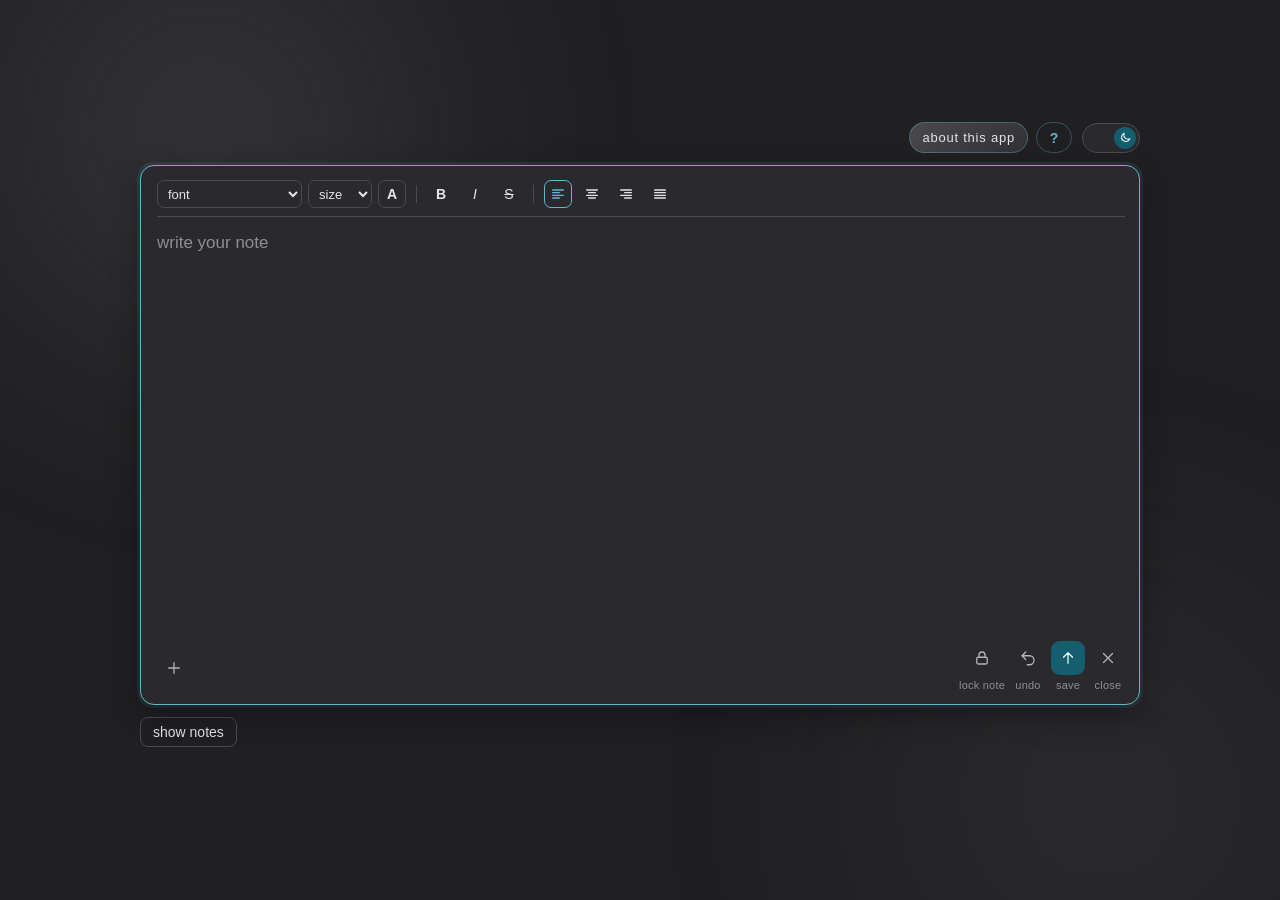
<file: index.html>
<!doctype html>
<html lang="en-US">
<head>
  <meta charset="utf-8">
  <meta name="viewport" content="width=device-width, initial-scale=1">
  <title>Notes</title>
  <link rel="stylesheet" href="style.css">
  <script>document.documentElement.dataset.theme = localStorage.getItem('yournotes-theme') === 'day' ? 'day' : 'night';</script>
</head>
<body>
  <canvas id="web" aria-label="Web of notes in the folder"></canvas>
  <div class="web-top">
    <button type="button" class="ghost-btn" id="web-back" title="Back to editor view">Back to editor view</button>
    <div class="web-zoom-row">
      <input type="range" id="web-zoom" class="web-zoom" min="0.3" max="4" step="0.01" value="1.5" aria-label="Zoom" title="Zoom">
      <output id="web-zoom-value" class="web-zoom-value">150%</output>
      <button type="button" class="ghost-btn" id="web-fit" title="Fit all notes in the window">fit to window</button>
    </div>
  </div>
  <div class="web-search-pop" id="web-search-pop" role="dialog" aria-label="Search notes" hidden>
    <input type="search" id="web-search" class="search web-search" placeholder="Search notes…" aria-label="Search notes in the web" spellcheck="false" autocomplete="off">
    <button type="button" class="ghost-btn" id="web-search-close" title="Close search (Esc)" aria-label="Close search">×</button>
  </div>
  <div class="status web-status" id="web-status" aria-live="polite"></div>
  <main class="stage">
    <div class="workspace">
      <div class="main-col">
        <div class="top-right">
          <div class="side-top">
            <button type="button" class="about-btn" id="about-btn">about this app</button>
            <button type="button" class="help-btn" id="help-btn" title="How to use yourNotes" aria-label="How to use yourNotes">?</button>
          </div>
          <button type="button" class="theme-switch" id="theme-switch" role="switch" aria-checked="true" aria-label="Day / night mode" title="Switch to day">
            <span class="knob">
              <svg class="i-sun" viewBox="0 0 24 24" aria-hidden="true"><circle cx="12" cy="12" r="4"/><path d="M12 2v2M12 20v2M4.9 4.9l1.4 1.4M17.7 17.7l1.4 1.4M2 12h2M20 12h2M4.9 19.1l1.4-1.4M17.7 6.3l1.4-1.4"/></svg>
              <svg class="i-moon" viewBox="0 0 24 24" aria-hidden="true"><path d="M20 14.5A8 8 0 0 1 9.5 4a8 8 0 1 0 10.5 10.5z"/></svg>
            </span>
          </button>
        </div>
        <form class="composer" id="composer" autocomplete="off">
          <div class="fmt-bar" id="fmt-bar" role="toolbar" aria-label="Text formatting">
            <select id="fmt-font" class="fmt-select" title="Font" aria-label="Font">
              <option value="">font</option>
              <option value="Arial">Arial</option>
              <option value="Helvetica">Helvetica</option>
              <option value="Georgia">Georgia</option>
              <option value="Times New Roman">Times New Roman</option>
              <option value="Courier New">Courier New</option>
              <option value="Verdana">Verdana</option>
              <option value="Trebuchet MS">Trebuchet MS</option>
            </select>
            <select id="fmt-size" class="fmt-select fmt-size" title="Font size" aria-label="Font size">
              <option value="">size</option>
              <option value="1">8</option>
              <option value="2">10</option>
              <option value="3">12</option>
              <option value="4">14</option>
              <option value="5">18</option>
              <option value="6">24</option>
              <option value="7">36</option>
            </select>
            <label class="fmt-color" title="Font colour">
              <span aria-hidden="true">A</span>
              <input type="color" id="fmt-color" value="#000000" aria-label="Font colour">
            </label>
            <span class="fmt-sep" aria-hidden="true"></span>
            <button type="button" class="fmt-btn" id="fmt-bold" title="Bold (⌘B)" aria-label="Bold"><b>B</b></button>
            <button type="button" class="fmt-btn" id="fmt-italic" title="Italic (⌘I)" aria-label="Italic"><i>I</i></button>
            <button type="button" class="fmt-btn" id="fmt-strike" title="Strikethrough" aria-label="Strikethrough"><s>S</s></button>
            <span class="fmt-sep" aria-hidden="true"></span>
            <button type="button" class="fmt-btn" id="fmt-left" title="Align left" aria-label="Align left">
              <svg viewBox="0 0 24 24" aria-hidden="true"><path d="M4 6h16M4 10h10M4 14h16M4 18h10"/></svg>
            </button>
            <button type="button" class="fmt-btn" id="fmt-center" title="Align centre" aria-label="Align centre">
              <svg viewBox="0 0 24 24" aria-hidden="true"><path d="M4 6h16M7 10h10M4 14h16M7 18h10"/></svg>
            </button>
            <button type="button" class="fmt-btn" id="fmt-right" title="Align right" aria-label="Align right">
              <svg viewBox="0 0 24 24" aria-hidden="true"><path d="M4 6h16M10 10h10M4 14h16M10 18h10"/></svg>
            </button>
            <button type="button" class="fmt-btn" id="fmt-justify" title="Justify" aria-label="Justify">
              <svg viewBox="0 0 24 24" aria-hidden="true"><path d="M4 6h16M4 10h16M4 14h16M4 18h16"/></svg>
            </button>
          </div>
          <div id="text" class="editor" contenteditable="true" role="textbox" aria-multiline="true" aria-label="Note" spellcheck="false" data-placeholder="write your note"></div>
          <div class="composer-bar">
            <div class="left-tools">
              <button type="button" class="icon-btn" id="new" title="New note (⌘N)" aria-label="New note">
                <svg viewBox="0 0 24 24" aria-hidden="true"><path d="M12 5v14M5 12h14"/></svg>
              </button>
            </div>
            <div class="right-tools">
              <div class="tool-col">
                <button type="button" class="icon-btn" id="lock" title="Set note password" aria-label="Set note password">
                  <svg viewBox="0 0 24 24" aria-hidden="true"><rect x="5" y="11" width="14" height="9" rx="2"/><path d="M8 11V8a4 4 0 0 1 8 0v3"/></svg>
                </button>
                <span class="tool-label">lock note</span>
              </div>
              <div class="tool-col">
                <button type="button" class="icon-btn" id="undo" title="Undo (⌘Z)" aria-label="Undo">
                  <svg viewBox="0 0 24 24" aria-hidden="true"><path d="M9 14L4 9l5-5"/><path d="M4 9h10a6 6 0 0 1 0 12h-3"/></svg>
                </button>
                <span class="tool-label">undo</span>
              </div>
              <div class="tool-col">
                <button type="button" class="send-btn" id="location" title="Choose folder and save (⇧⌘S)" aria-label="Choose folder and save">
                  <svg viewBox="0 0 24 24" aria-hidden="true"><path d="M12 19V5M6 11l6-6 6 6"/></svg>
                </button>
                <span class="tool-label">save</span>
              </div>
              <div class="tool-col">
                <button type="button" class="icon-btn" id="close-note" title="Close note and start an empty one" aria-label="Close note">
                  <svg viewBox="0 0 24 24" aria-hidden="true"><path d="M6 6l12 12M18 6L6 18"/></svg>
                </button>
                <span class="tool-label">close</span>
              </div>
            </div>
          </div>
        </form>
        <div class="file-list-row">
          <button type="button" class="ghost-btn" id="show-files" title="Show the notes in the folder (⌘O)">show notes</button>
        </div>
        <div class="status" id="status" aria-live="polite"></div>
      </div>

    </div>
  </main>

  <div class="modal" id="notes-dialog" hidden>
    <div class="panel notes-panel" role="dialog" aria-labelledby="notes-title">
      <div class="sidebar-head">
        <span id="notes-title">Notes</span>
        <button type="button" class="ghost-btn" id="side-folder" title="Choose the folder to browse">Folder…</button>
        <button type="button" class="ghost-btn web-toggle" id="web-toggle" title="View the notes as a graph">Graph view mode</button>
      </div>
      <div class="muted ellipsis side-folder-name" id="side-folder-name"></div>
      <input type="search" id="side-search" class="search" placeholder="Search notes…" aria-label="Search notes" spellcheck="false" autocomplete="off">
      <ul class="file-list side-list" id="side-list" aria-label="Notes in folder"></ul>
      <div class="status" id="side-status"></div>
      <div class="actions">
        <span class="spacer"></span>
        <button type="button" class="ghost-btn primary" id="notes-close">Close</button>
      </div>
    </div>
  </div>

  <div class="modal" id="location-dialog" hidden>
    <div class="panel" role="dialog" aria-labelledby="location-title">
      <div class="panel-title" id="location-title">Save note</div>

      <div class="field">
        <span>Folder</span>
        <div class="row">
          <button type="button" class="ghost-btn" id="folder-btn">Choose…</button>
          <span class="muted ellipsis" id="folder-name"></span>
        </div>
      </div>

      <div class="field">
        <span>New folder</span>
        <div class="row">
          <input id="new-folder-name" type="text" placeholder="inside the current folder" spellcheck="false" autocomplete="off">
          <button type="button" class="ghost-btn" id="new-folder-btn">Create</button>
        </div>
      </div>

      <label class="field">
        <span>Name</span>
        <input id="file-name" type="text" spellcheck="false">
      </label>

      <label class="field">
        <span>Format</span>
        <select id="file-format" aria-label="File format">
          <option value=".txt">.txt, plain text</option>
          <option value=".md">.md, Markdown text</option>
          <option value=".rtf">.rtf, keeps the formatting</option>
        </select>
      </label>

      <ul class="file-list" id="file-list" aria-label="Notes in folder"></ul>
      <div class="status" id="location-status"></div>

      <div class="actions">
        <button type="button" class="ghost-btn" id="open-file">Open file…</button>
        <span class="spacer"></span>
        <button type="button" class="ghost-btn" id="location-cancel">Cancel</button>
        <button type="button" class="ghost-btn primary" id="location-save">Save</button>
      </div>
    </div>
  </div>

  <div class="modal" id="password-dialog" hidden>
    <form class="panel" id="password-form" autocomplete="off">
      <div class="panel-title" id="password-title">Note password</div>

      <label class="field">
        <span>Password</span>
        <input id="pw" type="password" autocomplete="new-password">
      </label>
      <label class="field" id="pw-confirm-field">
        <span>Confirm</span>
        <input id="pw-confirm" type="password" autocomplete="new-password">
      </label>

      <div class="status" id="password-error"></div>

      <div class="actions">
        <button type="button" class="ghost-btn" id="password-remove">Remove</button>
        <span class="spacer"></span>
        <button type="button" class="ghost-btn" id="password-cancel">Cancel</button>
        <button type="submit" class="ghost-btn primary" id="password-ok">Set</button>
      </div>
    </form>
  </div>

  <div class="modal" id="reader-dialog" hidden>
    <div class="panel reader-panel" role="dialog" aria-labelledby="reader-title">
      <div class="panel-title" id="reader-title"></div>
      <div class="reader-text" id="reader-text"></div>
      <div class="actions">
        <span class="spacer"></span>
        <div class="tool-col">
          <button type="button" class="icon-btn" id="reader-close" title="Close" aria-label="Close">
            <svg viewBox="0 0 24 24" aria-hidden="true"><path d="M6 6l12 12M18 6L6 18"/></svg>
          </button>
          <span class="tool-label">close</span>
        </div>
      </div>
    </div>
  </div>

  <div class="modal" id="about-dialog" hidden>
    <div class="panel about-panel" role="dialog" aria-labelledby="about-title">
      <div class="about-title" id="about-title">yourNotes v.0.3</div>
      <p class="about-line">created by christianfrank®</p>
      <p class="about-line">suggestions: ccnfrank.developer@gmail.com</p>
      <p class="about-thanks">THANKS!</p>
      <div class="actions">
        <span class="spacer"></span>
        <button type="button" class="ghost-btn primary" id="about-close">Close</button>
      </div>
    </div>
  </div>

  <div class="modal" id="help-dialog" hidden>
    <div class="panel help-panel" role="dialog" aria-labelledby="help-title">
      <div class="panel-title" id="help-title">How to use yourNotes</div>

      <div class="help-body">
        <section class="help-section">
          <h3>Creating notes</h3>
          <ul>
            <li>The text box in the editor is where you write. It is 400 px tall.</li>
            <li>Press <b>+</b> (or <kbd>⌘N</kbd>) to start a new empty note. If the current note has unsaved changes, you are asked first.</li>
            <li>A new note has no file yet. Save it to give it a name and a place in a folder.</li>
            <li>Notes can be <b>.txt</b>, <b>.md</b>, <b>.text</b>, <b>.log</b> or <b>.rtf</b>.</li>
          </ul>
        </section>

        <section class="help-section">
          <h3>Saving and folders</h3>
          <ul>
            <li>Open the notes window with <kbd>⌘O</kbd> (Mac) or <kbd>Ctrl+O</kbd> (Windows and Linux), then choose a folder with <b>Folder…</b>, or with <b>Choose…</b> in the save window. Folders need Chrome or Edge. Other browsers download the file instead.</li>
            <li>Press the <b>save</b> arrow (or <kbd>⌘S</kbd>) to save into the folder. <kbd>⇧⌘S</kbd> opens the save window, where you can pick the folder and the name.</li>
            <li>Type a name in <b>Name</b>. If you leave out the extension, the format chosen in <b>Format</b> is added. The app reads and writes <b>.txt</b>, <b>.md</b>, <b>.text</b>, <b>.log</b> and <b>.rtf</b> files.</li>
            <li><b>Format</b> exports the note as <b>.txt</b>, <b>.md</b> or <b>.rtf</b>. Typing an extension in <b>Name</b> changes the format too.</li>
            <li><b>New folder</b> creates a subfolder inside the current folder and saves there from then on.</li>
            <li><b>Open file…</b> opens a text file from your computer, in any browser.</li>
            <li>Once a note has a file in the folder, it is <b>saved automatically</b> one second after you stop typing, while the note is in edit mode.</li>
          </ul>
        </section>

        <section class="help-section">
          <h3>Formatting</h3>
          <ul>
            <li>In edit mode, the bar above the text sets the <b>font</b>, the <b>size</b>, the text <b>colour</b>, <b>bold</b>, <b>italic</b>, <b>strikethrough</b> and the alignment: left, centre, right or <b>justify</b>.</li>
            <li>The formatting applies to the selected text. With nothing selected, it applies to what you type next.</li>
            <li>Formatting is kept in <b>.rtf</b> notes. <b>.txt</b> and <b>.md</b> notes are saved as plain text, so their formatting is not saved; a warning appears when you save.</li>
            <li>Text pasted from other programs or websites is pasted as plain text.</li>
          </ul>
        </section>

        <section class="help-section">
          <h3>Viewing and editing</h3>
          <ul>
            <li>Click a note's row in the list to open it in read mode. Read mode shows the text without allowing changes.</li>
            <li>The <b>eye</b> icon, captioned <b>view</b>, opens the note in a read-only window. Close it with <b>close</b> or <kbd>Esc</kbd>.</li>
            <li>The <b>pencil</b> icon, captioned <b>edit</b>, opens the note in edit mode.</li>
            <li>In the editor, switch between read and edit mode with <kbd>⌘E</kbd>.</li>
            <li>The <b>close</b> button in the editor closes the current note and leaves an empty editor. If there are unsaved changes, you are asked first.</li>
          </ul>
        </section>

        <section class="help-section">
          <h3>Renaming</h3>
          <ul>
            <li>Click a note's <b>name</b> in the list to rename it. Type the new name and press <kbd>Enter</kbd> to confirm, or <kbd>Esc</kbd> to cancel. Clicking anywhere else also cancels.</li>
            <li>A name without an extension gets <b>.txt</b>. Only <b>.txt</b>, <b>.md</b>, <b>.text</b> and <b>.log</b> are allowed.</li>
            <li>If a file with the new name already exists, the rename is refused.</li>
            <li>If the note is open in the editor, it stays open under the new name. Its links in the graph follow the new name.</li>
          </ul>
        </section>

        <section class="help-section">
          <h3>Deleting</h3>
          <ul>
            <li>The <b>trash it</b> button, the × on the right of each row, deletes the note after you confirm. This cannot be undone.</li>
            <li>In graph view, click a point to select it, then press <kbd>Delete</kbd> to delete that note after you confirm.</li>
            <li>Deleting a protected note asks for its password first.</li>
            <li>The links that involved a deleted note are removed from <b>links.json</b>.</li>
          </ul>
        </section>

        <section class="help-section">
          <h3>Undo</h3>
          <ul>
            <li>The <b>undo</b> button, to the right of <b>lock note</b>, takes back your last changes in the editor. It goes back up to <b>10</b> changes.</li>
            <li>Typing is grouped: a pause of one second separates one change from the next, so one undo takes back a whole phrase, not a single letter.</li>
            <li>Undo works in edit mode only. Opening, creating or closing a note clears the undo history.</li>
          </ul>
        </section>

        <section class="help-section">
          <h3>Passwords</h3>
          <ul>
            <li>The <b>lock note</b> button sets, changes or removes the password of the current note.</li>
            <li>The password is applied when the note is saved. Protected notes are saved encrypted.</li>
            <li>Opening a protected note, or deleting one, asks for its password first. A wrong password is refused.</li>
            <li>To remove the password, open <b>lock note</b> and choose <b>Remove</b>. The note is then saved as plain text.</li>
            <li>There is no password recovery. If you forget the password, the note cannot be read.</li>
            <li>Protected notes are listed without tags and without links from their text, so they do not take part in tag or mention links.</li>
          </ul>
        </section>

        <section class="help-section">
          <h3>Search</h3>
          <ul>
            <li>The search box in the notes window filters the notes in the current folder by name or tag.</li>
            <li>Without <b>#</b>, the search matches names and tags, so <b>work</b> finds notes named <i>work</i> and notes tagged <b>#work</b>.</li>
            <li>With <b>#</b>, the search matches only tags: <b>#wo</b> finds <b>#work</b>.</li>
            <li>In graph view the same search is in a window: press <kbd>⌘F</kbd> on a Mac, or <kbd>Alt+F</kbd> on Windows and Linux. See <b>Graph view mode</b>.</li>
          </ul>
        </section>

        <section class="help-section">
          <h3>Tags</h3>
          <ul>
            <li>To tag a note, write a word starting with <b>#</b> anywhere in its text, like <b>#work</b> or <b>#ideia-2</b>. Tags can use letters, numbers, <b>-</b> and <b>_</b>.</li>
            <li>A <b>#</b> followed by a space or a number is not a tag, so <b># title</b> and <b>#1</b> are ignored.</li>
            <li>Tags are not case sensitive: <b>#Work</b> and <b>#work</b> are the same tag.</li>
            <li>A note can have as many tags as you like.</li>
          </ul>
        </section>

        <section class="help-section">
          <h3>Links between notes</h3>
          <ul>
            <li><b>Shared tags:</b> notes that have at least one tag in common are linked automatically.</li>
            <li><b>Mentions:</b> when a note's text contains the name of another note, the two are linked. For example, a note that says <b>see b</b> is linked to <b>b.txt</b>. The name is not case sensitive, the extension is optional, and it must be a whole word.</li>
            <li>A note that mentions several notes is linked to all of them.</li>
            <li><b>Manual links:</b> in graph view, hold <kbd>Shift</kbd> and click one point, then another, to link them. Shift + click the same pair again to remove the link.</li>
            <li>Manual links are saved in a file called <b>links.json</b> inside the folder, next to the notes. Automatic links are not saved; they come from the tags and the text.</li>
            <li>A common word can be a note name too. For example, a note named <b>a</b> is mentioned by any text with the word <i>a</i>. Name short notes with care.</li>
            <li>To remove a link that came from a tag or a mention, change the tag or the text. Shift + click removes manual links only.</li>
          </ul>
        </section>

        <p class="help-new"><b>New in version 0.3</b></p>

        <section class="help-section">
          <h3>Graph view mode</h3>
          <ul>
            <li>In the notes window, click <b>Graph view mode</b>, next to <b>Folder…</b>, to see the notes as a web. Each note is a point, and linked points are joined by lines.</li>
            <li>Lines in a brighter colour are manual links. The others come from shared tags or mentions.</li>
            <li>Drag a point to move it. The web rearranges itself around it. Points are kept out of the search window and the zoom bar.</li>
            <li>Click a point, or the name next to it, to read the note in a read-only window. The web stays open.</li>
            <li><kbd>Shift</kbd> + click one point, then another, to link them, as described in <b>Links between notes</b>.</li>
            <li>When the graph opens, the notes are centred in the window at 150%.</li>
            <li>Zoom with the mouse wheel, centred on the cursor, or with the slider under the top bar. The percentage shows the current zoom.</li>
            <li><b>fit to window</b>, next to the slider, zooms and centres the graph so that all the notes fit in the window.</li>
            <li>Hold the right mouse button and drag to move the whole web around.</li>
            <li>Press <kbd>⌘F</kbd> on a Mac, or <kbd>Alt+F</kbd> on Windows and Linux, to open the search window. Notes that match stay bright and the others are dimmed. Press <kbd>Esc</kbd> to close the window. The search stays active until you clear it.</li>
            <li>Select a point by clicking it, then press <kbd>Delete</kbd> to delete that note after you confirm.</li>
            <li>Click <b>Back to editor view</b> at the top to return to the list and the editor.</li>
          </ul>
        </section>

        <section class="help-section">
          <h3>Themes</h3>
          <ul>
            <li>The switch in the top-right corner changes between night and day. Your choice is remembered.</li>
          </ul>
        </section>

        <section class="help-section">
          <h3>Shortcuts</h3>
          <ul>
            <li><kbd>⌘N</kbd> new note</li>
            <li><kbd>⌘S</kbd> save</li>
            <li><kbd>⇧⌘S</kbd> open the save window</li>
            <li><kbd>⌘E</kbd> switch read and edit mode</li>
            <li><kbd>⌘O</kbd> (Mac) or <kbd>Ctrl+O</kbd> (Windows and Linux): open the notes window</li>
            <li><kbd>⌘Enter</kbd> save from inside the editor</li>
            <li><kbd>⌘F</kbd> (Mac) or <kbd>Alt+F</kbd> (Windows and Linux): open the search window, in graph view</li>
            <li><kbd>Delete</kbd>: delete the selected note, in graph view</li>
            <li><kbd>Enter</kbd> confirm a rename; <kbd>Esc</kbd> cancel it</li>
            <li><kbd>Esc</kbd> close the open window, or the graph search</li>
          </ul>
        </section>

      </div>

      <div class="actions">
        <span class="spacer"></span>
        <button type="button" class="ghost-btn primary" id="help-close">Close</button>
      </div>
    </div>
  </div>

  <input type="file" id="file-input" accept=".txt,.md,.text,.rtf,.log" hidden>
  <script src="rtf.js"></script>
  <script src="links.js"></script>
  <script src="graph.js"></script>
  <script src="app.js"></script>
</body>
</html>
</file>
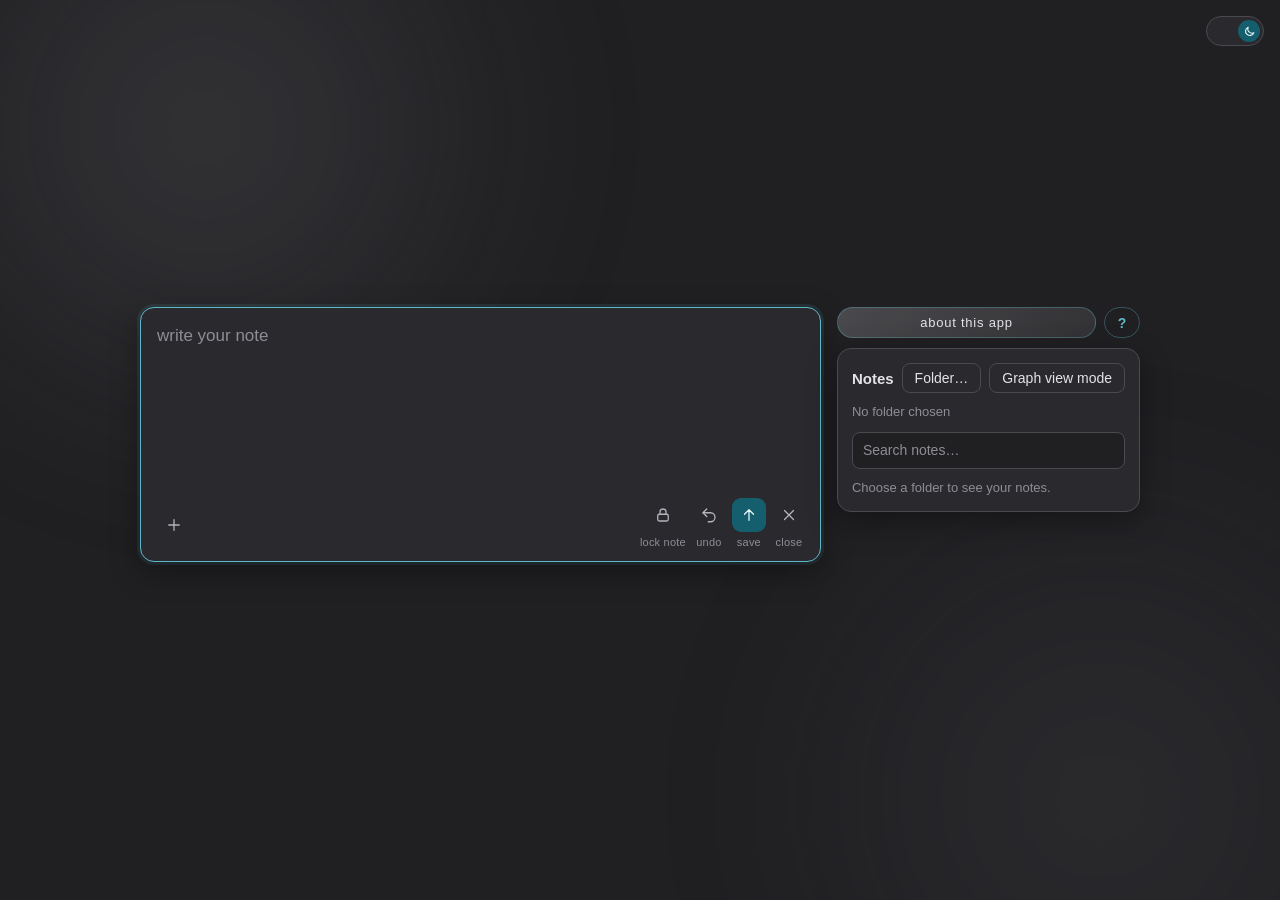
<file: v3/index.html>
<!doctype html>
<html lang="en-US">
<head>
  <meta charset="utf-8">
  <meta name="viewport" content="width=device-width, initial-scale=1">
  <title>Notes</title>
  <link rel="stylesheet" href="style.css">
  <script>document.documentElement.dataset.theme = localStorage.getItem('yournotes-theme') === 'day' ? 'day' : 'night';</script>
</head>
<body>
  <button type="button" class="theme-switch" id="theme-switch" role="switch" aria-checked="true" aria-label="Day / night mode" title="Switch to day">
    <span class="knob">
      <svg class="i-sun" viewBox="0 0 24 24" aria-hidden="true"><circle cx="12" cy="12" r="4"/><path d="M12 2v2M12 20v2M4.9 4.9l1.4 1.4M17.7 17.7l1.4 1.4M2 12h2M20 12h2M4.9 19.1l1.4-1.4M17.7 6.3l1.4-1.4"/></svg>
      <svg class="i-moon" viewBox="0 0 24 24" aria-hidden="true"><path d="M20 14.5A8 8 0 0 1 9.5 4a8 8 0 1 0 10.5 10.5z"/></svg>
    </span>
  </button>
  <canvas id="web" aria-label="Web of notes in the folder"></canvas>
  <div class="web-top">
    <button type="button" class="ghost-btn" id="web-back" title="Back to editor view">Back to editor view</button>
    <div class="web-zoom-row">
      <input type="range" id="web-zoom" class="web-zoom" min="0.3" max="4" step="0.01" value="1.5" aria-label="Zoom" title="Zoom">
      <output id="web-zoom-value" class="web-zoom-value">150%</output>
      <button type="button" class="ghost-btn" id="web-fit" title="Fit all notes in the window">fit to window</button>
    </div>
  </div>
  <div class="web-search-pop" id="web-search-pop" role="dialog" aria-label="Search notes" hidden>
    <input type="search" id="web-search" class="search web-search" placeholder="Search notes…" aria-label="Search notes in the web" spellcheck="false" autocomplete="off">
    <button type="button" class="ghost-btn" id="web-search-close" title="Close search (Esc)" aria-label="Close search">×</button>
  </div>
  <div class="status web-status" id="web-status" aria-live="polite"></div>
  <main class="stage">
    <div class="workspace">
      <div class="main-col">
        <form class="composer" id="composer" autocomplete="off">
          <textarea id="text" rows="1" spellcheck="false" placeholder="write your note" aria-label="Note"></textarea>
          <div class="composer-bar">
            <div class="left-tools">
              <button type="button" class="icon-btn" id="new" title="New note (⌘N)" aria-label="New note">
                <svg viewBox="0 0 24 24" aria-hidden="true"><path d="M12 5v14M5 12h14"/></svg>
              </button>
            </div>
            <div class="right-tools">
              <div class="tool-col">
                <button type="button" class="icon-btn" id="lock" title="Set note password" aria-label="Set note password">
                  <svg viewBox="0 0 24 24" aria-hidden="true"><rect x="5" y="11" width="14" height="9" rx="2"/><path d="M8 11V8a4 4 0 0 1 8 0v3"/></svg>
                </button>
                <span class="tool-label">lock note</span>
              </div>
              <div class="tool-col">
                <button type="button" class="icon-btn" id="undo" title="Undo (⌘Z)" aria-label="Undo">
                  <svg viewBox="0 0 24 24" aria-hidden="true"><path d="M9 14L4 9l5-5"/><path d="M4 9h10a6 6 0 0 1 0 12h-3"/></svg>
                </button>
                <span class="tool-label">undo</span>
              </div>
              <div class="tool-col">
                <button type="button" class="send-btn" id="location" title="Choose folder and save (⇧⌘S)" aria-label="Choose folder and save">
                  <svg viewBox="0 0 24 24" aria-hidden="true"><path d="M12 19V5M6 11l6-6 6 6"/></svg>
                </button>
                <span class="tool-label">save</span>
              </div>
              <div class="tool-col">
                <button type="button" class="icon-btn" id="close-note" title="Close note and start an empty one" aria-label="Close note">
                  <svg viewBox="0 0 24 24" aria-hidden="true"><path d="M6 6l12 12M18 6L6 18"/></svg>
                </button>
                <span class="tool-label">close</span>
              </div>
            </div>
          </div>
        </form>
        <div class="status" id="status" aria-live="polite"></div>
      </div>

      <div class="side-col">
        <div class="side-top">
          <button type="button" class="about-btn" id="about-btn">about this app</button>
          <button type="button" class="help-btn" id="help-btn" title="How to use yourNotes" aria-label="How to use yourNotes">?</button>
        </div>
      <aside class="sidebar" aria-label="Saved notes">
        <div class="sidebar-head">
          <span>Notes</span>
          <button type="button" class="ghost-btn" id="side-folder" title="Choose the folder to browse">Folder…</button>
          <button type="button" class="ghost-btn web-toggle" id="web-toggle" title="View the notes as a graph">Graph view mode</button>
        </div>
        <div class="muted ellipsis side-folder-name" id="side-folder-name"></div>
        <input type="search" id="side-search" class="search" placeholder="Search notes…" aria-label="Search notes" spellcheck="false" autocomplete="off">
        <ul class="file-list side-list" id="side-list" aria-label="Notes in folder"></ul>
        <div class="status" id="side-status"></div>
      </aside>
      </div>
    </div>
  </main>

  <div class="modal" id="location-dialog" hidden>
    <div class="panel" role="dialog" aria-labelledby="location-title">
      <div class="panel-title" id="location-title">Save note</div>

      <div class="field">
        <span>Folder</span>
        <div class="row">
          <button type="button" class="ghost-btn" id="folder-btn">Choose…</button>
          <span class="muted ellipsis" id="folder-name"></span>
        </div>
      </div>

      <div class="field">
        <span>New folder</span>
        <div class="row">
          <input id="new-folder-name" type="text" placeholder="inside the current folder" spellcheck="false" autocomplete="off">
          <button type="button" class="ghost-btn" id="new-folder-btn">Create</button>
        </div>
      </div>

      <label class="field">
        <span>Name</span>
        <input id="file-name" type="text" spellcheck="false">
      </label>

      <ul class="file-list" id="file-list" aria-label="Notes in folder"></ul>
      <div class="status" id="location-status"></div>

      <div class="actions">
        <button type="button" class="ghost-btn" id="open-file">Open file…</button>
        <span class="spacer"></span>
        <button type="button" class="ghost-btn" id="location-cancel">Cancel</button>
        <button type="button" class="ghost-btn primary" id="location-save">Save</button>
      </div>
    </div>
  </div>

  <div class="modal" id="password-dialog" hidden>
    <form class="panel" id="password-form" autocomplete="off">
      <div class="panel-title" id="password-title">Note password</div>

      <label class="field">
        <span>Password</span>
        <input id="pw" type="password" autocomplete="new-password">
      </label>
      <label class="field" id="pw-confirm-field">
        <span>Confirm</span>
        <input id="pw-confirm" type="password" autocomplete="new-password">
      </label>

      <div class="status" id="password-error"></div>

      <div class="actions">
        <button type="button" class="ghost-btn" id="password-remove">Remove</button>
        <span class="spacer"></span>
        <button type="button" class="ghost-btn" id="password-cancel">Cancel</button>
        <button type="submit" class="ghost-btn primary" id="password-ok">Set</button>
      </div>
    </form>
  </div>

  <div class="modal" id="reader-dialog" hidden>
    <div class="panel reader-panel" role="dialog" aria-labelledby="reader-title">
      <div class="panel-title" id="reader-title"></div>
      <div class="reader-text" id="reader-text"></div>
      <div class="actions">
        <span class="spacer"></span>
        <div class="tool-col">
          <button type="button" class="icon-btn" id="reader-close" title="Close" aria-label="Close">
            <svg viewBox="0 0 24 24" aria-hidden="true"><path d="M6 6l12 12M18 6L6 18"/></svg>
          </button>
          <span class="tool-label">close</span>
        </div>
      </div>
    </div>
  </div>

  <div class="modal" id="about-dialog" hidden>
    <div class="panel about-panel" role="dialog" aria-labelledby="about-title">
      <div class="about-title" id="about-title">yourNotes v.0.3</div>
      <p class="about-line">created by christianfrank®</p>
      <p class="about-line">sugestions: ccnfrank.developer@gmail.com</p>
      <p class="about-line">github: <a class="about-link" href="https://github.com/ccnfrank" target="_blank" rel="noopener">github.com/ccnfrank</a></p>
      <p class="about-thanks">THANKS!</p>
      <div class="actions">
        <span class="spacer"></span>
        <button type="button" class="ghost-btn primary" id="about-close">Close</button>
      </div>
    </div>
  </div>

  <div class="modal" id="help-dialog" hidden>
    <div class="panel help-panel" role="dialog" aria-labelledby="help-title">
      <div class="panel-title" id="help-title">How to use yourNotes</div>

      <div class="help-body">
        <section class="help-section">
          <h3>Creating notes</h3>
          <ul>
            <li>The text box in the editor is where you write. It is as tall as the list of notes, up to 400 px.</li>
            <li>Press <b>+</b> (or <kbd>⌘N</kbd>) to start a new empty note. If the current note has unsaved changes, you are asked first.</li>
            <li>A new note has no file yet. Save it to give it a name and a place in a folder.</li>
          </ul>
        </section>

        <section class="help-section">
          <h3>Saving and folders</h3>
          <ul>
            <li>Choose a folder with <b>Folder…</b> in the notes list, or with <b>Choose…</b> in the save window. Folders need Chrome or Edge. Other browsers download the file instead.</li>
            <li>Press the <b>save</b> arrow (or <kbd>⌘S</kbd>) to save into the folder. <kbd>⇧⌘S</kbd> opens the save window, where you can pick the folder and the name.</li>
            <li>Type a name in <b>Name</b>. If you leave out the extension, <b>.txt</b> is added. The app reads and writes <b>.txt</b>, <b>.md</b>, <b>.text</b> and <b>.log</b> files.</li>
            <li><b>New folder</b> creates a subfolder inside the current folder and saves there from then on.</li>
            <li><b>Open file…</b> opens a text file from your computer, in any browser.</li>
            <li>Once a note has a file in the folder, it is <b>saved automatically</b> one second after you stop typing, while the note is in edit mode.</li>
          </ul>
        </section>

        <section class="help-section">
          <h3>Viewing and editing</h3>
          <ul>
            <li>Click a note's row in the list to open it in read mode. Read mode shows the text without allowing changes.</li>
            <li>The <b>eye</b> icon, captioned <b>view</b>, opens the note in a read-only window. Close it with <b>close</b> or <kbd>Esc</kbd>.</li>
            <li>The <b>pencil</b> icon, captioned <b>edit</b>, opens the note in edit mode.</li>
            <li>In the editor, switch between read and edit mode with <kbd>⌘E</kbd>.</li>
            <li>The <b>close</b> button in the editor closes the current note and leaves an empty editor. If there are unsaved changes, you are asked first.</li>
          </ul>
        </section>

        <section class="help-section">
          <h3>Renaming</h3>
          <ul>
            <li>Click a note's <b>name</b> in the list to rename it. Type the new name and press <kbd>Enter</kbd> to confirm, or <kbd>Esc</kbd> to cancel. Clicking anywhere else also cancels.</li>
            <li>A name without an extension gets <b>.txt</b>. Only <b>.txt</b>, <b>.md</b>, <b>.text</b> and <b>.log</b> are allowed.</li>
            <li>If a file with the new name already exists, the rename is refused.</li>
            <li>If the note is open in the editor, it stays open under the new name. Its links in the graph follow the new name.</li>
          </ul>
        </section>

        <section class="help-section">
          <h3>Deleting</h3>
          <ul>
            <li>The <b>trash it</b> button, the × on the right of each row, deletes the note after you confirm. This cannot be undone.</li>
            <li>In graph view, click a point to select it, then press <kbd>Delete</kbd> to delete that note after you confirm.</li>
            <li>Deleting a protected note asks for its password first.</li>
            <li>The links that involved a deleted note are removed from <b>links.json</b>.</li>
          </ul>
        </section>

        <section class="help-section">
          <h3>Undo</h3>
          <ul>
            <li>The <b>undo</b> button, to the right of <b>lock note</b>, takes back your last changes in the editor. It goes back up to <b>10</b> changes.</li>
            <li>Typing is grouped: a pause of one second separates one change from the next, so one undo takes back a whole phrase, not a single letter.</li>
            <li>Undo works in edit mode only. Opening, creating or closing a note clears the undo history.</li>
          </ul>
        </section>

        <section class="help-section">
          <h3>Passwords</h3>
          <ul>
            <li>The <b>lock note</b> button sets, changes or removes the password of the current note.</li>
            <li>The password is applied when the note is saved. Protected notes are saved encrypted.</li>
            <li>Opening a protected note, or deleting one, asks for its password first. A wrong password is refused.</li>
            <li>To remove the password, open <b>lock note</b> and choose <b>Remove</b>. The note is then saved as plain text.</li>
            <li>There is no password recovery. If you forget the password, the note cannot be read.</li>
            <li>Protected notes are listed without tags and without links from their text, so they do not take part in tag or mention links.</li>
          </ul>
        </section>

        <section class="help-section">
          <h3>Search</h3>
          <ul>
            <li>The search box above the list filters the notes in the current folder by name or tag.</li>
            <li>Without <b>#</b>, the search matches names and tags, so <b>work</b> finds notes named <i>work</i> and notes tagged <b>#work</b>.</li>
            <li>With <b>#</b>, the search matches only tags: <b>#wo</b> finds <b>#work</b>.</li>
            <li>In graph view the same search is in a window: press <kbd>⌘F</kbd> on a Mac, or <kbd>Alt+F</kbd> on Windows and Linux. See <b>Graph view mode</b>.</li>
          </ul>
        </section>

        <section class="help-section">
          <h3>Tags</h3>
          <ul>
            <li>To tag a note, write a word starting with <b>#</b> anywhere in its text, like <b>#work</b> or <b>#ideia-2</b>. Tags can use letters, numbers, <b>-</b> and <b>_</b>.</li>
            <li>A <b>#</b> followed by a space or a number is not a tag, so <b># title</b> and <b>#1</b> are ignored.</li>
            <li>Tags are not case sensitive: <b>#Work</b> and <b>#work</b> are the same tag.</li>
            <li>A note can have as many tags as you like.</li>
          </ul>
        </section>

        <section class="help-section">
          <h3>Links between notes</h3>
          <ul>
            <li><b>Shared tags:</b> notes that have at least one tag in common are linked automatically.</li>
            <li><b>Mentions:</b> when a note's text contains the name of another note, the two are linked. For example, a note that says <b>see b</b> is linked to <b>b.txt</b>. The name is not case sensitive, the extension is optional, and it must be a whole word.</li>
            <li>A note that mentions several notes is linked to all of them.</li>
            <li><b>Manual links:</b> in graph view, hold <kbd>Shift</kbd> and click one point, then another, to link them. Shift + click the same pair again to remove the link.</li>
            <li>Manual links are saved in a file called <b>links.json</b> inside the folder, next to the notes. Automatic links are not saved; they come from the tags and the text.</li>
            <li>A common word can be a note name too. For example, a note named <b>a</b> is mentioned by any text with the word <i>a</i>. Name short notes with care.</li>
            <li>To remove a link that came from a tag or a mention, change the tag or the text. Shift + click removes manual links only.</li>
          </ul>
        </section>

        <p class="help-new"><b>New in version 0.3</b></p>

        <section class="help-section">
          <h3>Graph view mode</h3>
          <ul>
            <li>Click <b>Graph view mode</b>, next to <b>Folder…</b>, to see the notes as a web. Each note is a point, and linked points are joined by lines.</li>
            <li>Lines in a brighter colour are manual links. The others come from shared tags or mentions.</li>
            <li>Drag a point to move it. The web rearranges itself around it. Points are kept out of the search window and the zoom bar.</li>
            <li>Click a point, or the name next to it, to read the note in a read-only window. The web stays open.</li>
            <li><kbd>Shift</kbd> + click one point, then another, to link them, as described in <b>Links between notes</b>.</li>
            <li>When the graph opens, the notes are centred in the window at 150%.</li>
            <li>Zoom with the mouse wheel, centred on the cursor, or with the slider under the top bar. The percentage shows the current zoom.</li>
            <li><b>fit to window</b>, next to the slider, zooms and centres the graph so that all the notes fit in the window.</li>
            <li>Hold the right mouse button and drag to move the whole web around.</li>
            <li>Press <kbd>⌘F</kbd> on a Mac, or <kbd>Alt+F</kbd> on Windows and Linux, to open the search window. Notes that match stay bright and the others are dimmed. Press <kbd>Esc</kbd> to close the window. The search stays active until you clear it.</li>
            <li>Select a point by clicking it, then press <kbd>Delete</kbd> to delete that note after you confirm.</li>
            <li>Click <b>Back to editor view</b> at the top to return to the list and the editor.</li>
          </ul>
        </section>

        <section class="help-section">
          <h3>Themes</h3>
          <ul>
            <li>The switch in the top-right corner changes between night and day. Your choice is remembered.</li>
          </ul>
        </section>

        <section class="help-section">
          <h3>Shortcuts</h3>
          <ul>
            <li><kbd>⌘N</kbd> new note</li>
            <li><kbd>⌘S</kbd> save</li>
            <li><kbd>⇧⌘S</kbd> open the save window</li>
            <li><kbd>⌘E</kbd> switch read and edit mode</li>
            <li><kbd>⌘Enter</kbd> save from inside the editor</li>
            <li><kbd>⌘F</kbd> (Mac) or <kbd>Alt+F</kbd> (Windows and Linux): open the search window, in graph view</li>
            <li><kbd>Delete</kbd>: delete the selected note, in graph view</li>
            <li><kbd>Enter</kbd> confirm a rename; <kbd>Esc</kbd> cancel it</li>
            <li><kbd>Esc</kbd> close the open window, or the graph search</li>
          </ul>
        </section>

      </div>

      <div class="actions">
        <span class="spacer"></span>
        <button type="button" class="ghost-btn primary" id="help-close">Close</button>
      </div>
    </div>
  </div>

  <input type="file" id="file-input" accept=".txt,.md,.text,.log" hidden>
  <script src="links.js"></script>
  <script src="graph.js"></script>
  <script src="app.js"></script>
</body>
</html>
</file>
<file: style.css>
/* Versão 2: cartão escuro centralizado, inspirado em ref.png, com movimento */
:root {
  --bg: #202023;
  --card: #2a2a2e;
  --line: #4a4a50;
  --line-focus: #6a6a72;
  --text: #e4e4e8;
  --muted: #8d8d95;
  --icon: #b4b4bc;
  --send: #155e6e;
  --send-icon: #5fb8c9;
  --err: #ff6b6b;
  --font: -apple-system, BlinkMacSystemFont, "SF Pro Text", "Helvetica Neue", Arial, sans-serif;
  --ease: cubic-bezier(0.22, 1, 0.36, 1);
  /* modo noite (padrão) */
  --text-strong: #ffffff;
  --on-send: #e6f7fa;
  --send-hover: #1b7286;
  --hover: rgb(255 255 255 / 0.08);
  --hover-soft: rgb(255 255 255 / 0.06);
  --accent-soft: rgb(95 184 201 / 0.12);
  --scrim: rgb(0 0 0 / 0.5);
}

/* modo dia */
[data-theme="day"] {
  --bg: #f3f1ec;
  --card: #fffdf9;
  --line: #d8d3c6;
  --line-focus: #b5ae9f;
  --text: #26231f;
  --text-strong: #000000;
  --muted: #8a8478;
  --icon: #5d5950;
  --send: #1d7487;
  --send-hover: #16606f;
  --send-icon: #1d7487;
  --on-send: #ffffff;
  --err: #c8443c;
  --hover: rgb(0 0 0 / 0.06);
  --hover-soft: rgb(0 0 0 / 0.035);
  --accent-soft: rgb(29 116 135 / 0.12);
  --scrim: rgb(40 36 30 / 0.3);
}

* { box-sizing: border-box; }

html, body { height: 100%; margin: 0; }

body {
  position: relative;
  overflow-x: hidden;
  background: var(--bg);
  transition: background-color 0.5s var(--ease), color 0.5s;
  color: var(--text);
  font: 16px/1.45 var(--font);
  -webkit-font-smoothing: antialiased;
}

/* fundo vivo: manchas de cor que derivam devagar atrás do cartão */
body::before,
body::after {
  content: "";
  position: fixed;
  width: 56vmax;
  height: 56vmax;
  border-radius: 50%;
  filter: blur(90px);
  opacity: 0.22;
  pointer-events: none;
  z-index: 0;
}

body::before {
  top: -18vmax;
  left: -12vmax;
  background: radial-gradient(circle, #8a8a8e 0%, transparent 70%);
  animation: drift-a 26s ease-in-out infinite alternate;
}

body::after {
  bottom: -20vmax;
  right: -14vmax;
  background: radial-gradient(circle, #5c5c60 0%, transparent 70%);
  animation: drift-b 32s ease-in-out infinite alternate;
}

@keyframes drift-a {
  from { transform: translate(0, 0) scale(1); }
  to { transform: translate(18vw, 12vh) scale(1.15); }
}

@keyframes drift-b {
  from { transform: translate(0, 0) scale(1.05); }
  to { transform: translate(-16vw, -10vh) scale(0.9); }
}

.stage {
  position: relative;
  z-index: 1;
  min-height: 100%;
  display: flex;
  flex-direction: column;
  align-items: center;
  justify-content: center;
  gap: 12px;
  padding: 32px 16px;
}

/* ---------- layout: cartão à esquerda, notas salvas à direita ---------- */
.workspace {
  width: min(1000px, 100%);
  display: flex;
  align-items: flex-start;
  gap: 16px;
}

.main-col {
  flex: 1;
  min-width: 0;
  display: flex;
  flex-direction: column;
  gap: 12px;
}

/* ---------- cartão de escrita: cresce com o texto ---------- */
.composer {
  width: 100%;
  display: flex;
  flex-direction: column;
  gap: 12px;
  padding: 14px 14px 10px 16px;
  background: var(--card);
  border: 1px solid var(--line);
  border-radius: 14px;
  box-shadow: 0 10px 30px rgb(0 0 0 / 0.35);
  transition: background-color 0.5s var(--ease), border-color 0.35s var(--ease), box-shadow 0.35s var(--ease), transform 0.35s var(--ease);
  animation: rise 0.7s var(--ease) both;
}

.composer:focus-within {
  border-color: var(--send-icon);
  box-shadow: 0 10px 30px rgb(0 0 0 / 0.35), 0 0 0 3px rgb(95 184 201 / 0.12);
  transform: translateY(-2px);
}

@keyframes rise {
  from { opacity: 0; transform: translateY(18px) scale(0.98); }
  to { opacity: 1; transform: none; }
}

#text {
  display: block;
  width: 100%;
  min-height: 28px;
  max-height: 60vh;
  margin: 0;
  padding: 2px 0;
  border: 0;
  outline: none;
  resize: none;
  overflow-y: auto;
  background: transparent;
  color: var(--text);
  font: inherit;
  font-size: 17px;
  caret-color: var(--send-icon);
  transition: font-size 0.3s var(--ease), line-height 0.3s var(--ease), color 0.3s;
}

#text::placeholder {
  color: var(--muted);
  transition: opacity 0.3s;
}

/* modo leitura: texto sem cursor, sem edição e com leitura mais confortável */
.composer.reading #text {
  cursor: default;
  caret-color: transparent;
  font-size: 18px;
  line-height: 1.6;
  animation: fade-in 0.45s var(--ease);
}

.composer.reading #text::placeholder { opacity: 0; }

/* editor de texto rico: quebras e espaços são mantidos; o placeholder aparece com o texto vazio */
.editor {
  white-space: pre-wrap;
  word-wrap: break-word;
}

.editor.empty::before {
  content: attr(data-placeholder);
  color: var(--muted);
  pointer-events: none;
}

.composer.reading .editor.empty::before { content: none; }

/* barra de formatação: só no modo edição */
.fmt-bar {
  display: flex;
  flex-wrap: wrap;
  align-items: center;
  gap: 6px;
  padding-bottom: 8px;
  border-bottom: 1px solid var(--line);
}

.composer.reading .fmt-bar { display: none; }

.fmt-select {
  height: 28px;
  padding: 0 6px;
  border: 1px solid var(--line);
  border-radius: 7px;
  background: transparent;
  color: var(--text);
  font: inherit;
  font-size: 13px;
  cursor: pointer;
  max-width: 150px;
}

.fmt-select:focus-visible,
.fmt-btn:focus-visible,
.fmt-color:focus-within {
  outline: 2px solid var(--send-icon);
  outline-offset: 1px;
}

.fmt-size { width: 64px; }

.fmt-color {
  position: relative;
  display: inline-flex;
  align-items: center;
  justify-content: center;
  width: 28px;
  height: 28px;
  border: 1px solid var(--line);
  border-radius: 7px;
  color: var(--text);
  font-size: 14px;
  font-weight: 600;
  cursor: pointer;
  overflow: hidden;
}

/* a cor fica num campo transparente por cima da letra A, que mostra a cor escolhida */
.fmt-color input {
  position: absolute;
  inset: 0;
  width: 100%;
  height: 100%;
  opacity: 0;
  cursor: pointer;
  border: 0;
  padding: 0;
}

.fmt-btn {
  display: inline-flex;
  align-items: center;
  justify-content: center;
  width: 28px;
  height: 28px;
  padding: 0;
  border: 1px solid transparent;
  border-radius: 7px;
  background: transparent;
  color: var(--text);
  font: inherit;
  font-size: 14px;
  cursor: pointer;
  transition: background-color 0.2s, border-color 0.2s;
}

.fmt-btn:hover { background: rgb(127 127 127 / 0.14); }

.fmt-btn.on {
  border-color: var(--send-icon);
  color: var(--send-icon);
}

.fmt-btn svg {
  width: 16px;
  height: 16px;
  fill: none;
  stroke: currentColor;
  stroke-width: 2;
  stroke-linecap: round;
}

.fmt-sep {
  width: 1px;
  height: 18px;
  margin: 0 4px;
  background: var(--line);
}

@keyframes fade-in {
  from { opacity: 0; transform: translateY(6px); }
  to { opacity: 1; transform: none; }
}

.composer-bar {
  display: flex;
  justify-content: space-between;
  align-items: center;
}

.right-tools {
  display: flex;
  align-items: flex-start;
  gap: 6px;
}

/* botão com legenda embaixo */
.tool-col {
  display: flex;
  flex-direction: column;
  align-items: center;
  gap: 3px;
}

.tool-label {
  font-size: 11px;
  letter-spacing: 0.02em;
  color: var(--muted);
  white-space: nowrap;
  user-select: none;
}

.icon-btn,
.send-btn {
  width: 34px;
  height: 34px;
  display: grid;
  place-items: center;
  border: 0;
  border-radius: 9px;
  cursor: pointer;
  transition: background 0.2s, color 0.2s, transform 0.2s var(--ease);
}

.icon-btn {
  background: transparent;
  color: var(--icon);
}

.icon-btn:hover {
  background: var(--hover);
  color: var(--text);
  transform: translateY(-1px);
}

/* + gira ao passar o mouse */
#new:hover svg { transform: rotate(90deg); }
#new svg { transition: transform 0.4s var(--ease); }

.icon-btn.active { color: var(--send-icon); }

.send-btn {
  background: var(--send);
  color: var(--on-send);
}

.send-btn:hover {
  background: var(--send-hover);
  transform: translateY(-1px);
}

/* a seta sobe e volta ao passar o mouse */
.send-btn:hover svg { animation: nudge 0.9s var(--ease) infinite; }

@keyframes nudge {
  0%, 100% { transform: translateY(0); }
  50% { transform: translateY(-3px); }
}

.icon-btn:active,
.send-btn:active,
.item-btn:active,
.delete-btn:active,
.ghost-btn:active {
  transform: scale(0.9);
}

.icon-btn svg,
.send-btn svg {
  width: 18px;
  height: 18px;
  fill: none;
  stroke: currentColor;
  stroke-width: 1.7;
  stroke-linecap: round;
  stroke-linejoin: round;
}

.status {
  min-height: 1.4em;
  font-size: 13px;
  color: var(--muted);
}

/* mensagens novas entram deslizando */
.status.pop { animation: status-in 0.4s var(--ease); }

@keyframes status-in {
  from { opacity: 0; transform: translateY(4px); }
  to { opacity: 1; transform: none; }
}

.status.err { color: var(--err); }

/* botão "show file list", logo abaixo da área de escrita */
.file-list-row {
  display: flex;
  justify-content: flex-start;
}

/* ---------- janela de notas (⌘O): notas da pasta ---------- */
.notes-panel {
  width: min(440px, 92vw);
  max-height: min(640px, 80vh);
}

.sidebar-head {
  display: flex;
  justify-content: space-between;
  align-items: center;
  gap: 8px;
  font-size: 15px;
  font-weight: 600;
}

.side-folder-name { font-size: 13px; }

.search {
  width: 100%;
  min-width: 0;
  padding: 7px 10px;
  background: var(--bg);
  border: 1px solid var(--line);
  border-radius: 8px;
  color: var(--text);
  font: inherit;
  font-size: 14px;
  outline: none;
  transition: border-color 0.25s, width 0.3s var(--ease);
}

.search::placeholder { color: var(--muted); }

.search:focus { border-color: var(--send-icon); }

.side-list {
  flex: 0 1 auto;
  min-height: 0;
  max-height: min(460px, 56vh);
  overflow-y: auto;
  border: 0;
  padding: 0;
}

/* cada nota entra em sequência */
.side-item {
  position: relative;
  display: flex;
  align-items: center;
  gap: 6px;
  padding-left: 12px;
  animation: slide-in 0.45s var(--ease) both;
  animation-delay: calc(var(--i, 0) * 40ms);
  transition: background 0.25s, transform 0.25s var(--ease);
}

@keyframes slide-in {
  from { opacity: 0; transform: translateX(-12px); }
  to { opacity: 1; transform: none; }
}

/* barra de destaque que cresce ao passar o mouse */
.side-item::before {
  content: "";
  position: absolute;
  left: 0;
  top: 22%;
  bottom: 22%;
  width: 3px;
  border-radius: 3px;
  background: var(--send-icon);
  transform: scaleY(0);
  transition: transform 0.3s var(--ease);
}

.side-item:hover,
.side-item:focus {
  background: var(--hover-soft);
  transform: translateX(4px);
}

.side-item:hover::before,
.side-item:focus::before { transform: scaleY(1); }

/* nota aberta: ponto pulsando */
.side-item.current::after {
  content: "";
  position: absolute;
  right: 40px;
  top: 50%;
  width: 6px;
  height: 6px;
  margin-top: -3px;
  border-radius: 50%;
  background: var(--send-icon);
  animation: pulse-dot 1.8s ease-out infinite;
}

@keyframes pulse-dot {
  0% { box-shadow: 0 0 0 0 rgb(95 184 201 / 0.6); }
  100% { box-shadow: 0 0 0 8px rgb(95 184 201 / 0); }
}

.side-item .file-name {
  flex: 1;
  min-width: 0;
  overflow: hidden;
  text-overflow: ellipsis;
  white-space: nowrap;
  transition: color 0.25s;
}

.side-item:hover .file-name,
.side-item:focus .file-name { color: var(--text-strong); }

.item-btn svg {
  width: 14px;
  height: 14px;
  fill: none;
  stroke: currentColor;
  stroke-width: 1.8;
  stroke-linecap: round;
  stroke-linejoin: round;
}

.item-btn,
.delete-btn {
  flex-shrink: 0;
  width: 22px;
  height: 22px;
  display: grid;
  place-items: center;
  padding: 0;
  background: transparent;
  border: 0;
  border-radius: 6px;
  color: var(--muted);
  cursor: pointer;
  transition: background 0.2s, color 0.2s, transform 0.2s var(--ease);
}

.delete-btn {
  width: 24px;
  height: 24px;
  font-size: 16px;
  line-height: 1;
}

.item-btn:hover,
.delete-btn:hover {
  color: var(--text);
  background: var(--hover-soft);
}

.item-btn:hover { transform: scale(1.12); }

.delete-btn:hover {
  color: var(--err);
  transform: rotate(90deg);
}

/* ---------- pop-ups ---------- */
.modal {
  position: fixed;
  inset: 0;
  z-index: 10;
  display: grid;
  place-items: center;
  background: var(--scrim);
  backdrop-filter: blur(3px);
  animation: fade-in 0.25s ease both;
}

.modal[hidden] { display: none; }

.panel {
  width: min(480px, 92vw);
  display: flex;
  flex-direction: column;
  gap: 14px;
  padding: 18px;
  background: var(--card);
  border: 1px solid var(--line);
  border-radius: 14px;
  box-shadow: 0 16px 40px rgb(0 0 0 / 0.5);
  animation: pop-in 0.35s var(--ease) both;
}

@keyframes pop-in {
  from { opacity: 0; transform: scale(0.94) translateY(8px); }
  to { opacity: 1; transform: none; }
}

.panel-title {
  font-size: 15px;
  font-weight: 600;
}

.field {
  display: grid;
  grid-template-columns: 80px 1fr;
  gap: 10px;
  align-items: center;
  font-size: 14px;
  color: var(--muted);
}

.field[hidden] { display: none; }

.field input,
.field select {
  min-width: 0;
  padding: 7px 10px;
  background: var(--bg);
  border: 1px solid var(--line);
  border-radius: 8px;
  color: var(--text);
  font: inherit;
  outline: none;
  transition: border-color 0.25s;
}

.field input:focus,
.field select:focus { border-color: var(--send-icon); }

.row {
  display: flex;
  align-items: center;
  gap: 10px;
  min-width: 0;
}

.muted { color: var(--muted); }

.ellipsis {
  overflow: hidden;
  text-overflow: ellipsis;
  white-space: nowrap;
}

.file-list {
  list-style: none;
  margin: 0;
  padding: 4px;
  max-height: 220px;
  overflow-y: auto;
  border: 1px solid var(--line);
  border-radius: 8px;
}

.file-list:empty { display: none; }

.file-item {
  padding: 6px 10px;
  border-radius: 6px;
  cursor: pointer;
  font-size: 14px;
  outline: none;
  transition: background 0.2s;
}

.file-item:hover,
.file-item:focus { background: var(--hover); }

.file-item.current { color: var(--send-icon); }

.actions {
  display: flex;
  align-items: center;
  gap: 8px;
}

.actions .spacer { flex: 1; }

.ghost-btn {
  padding: 6px 12px;
  background: transparent;
  border: 1px solid var(--line);
  border-radius: 8px;
  color: var(--text);
  font: 14px var(--font);
  cursor: pointer;
  transition: background 0.2s, transform 0.2s var(--ease), border-color 0.2s;
}

.ghost-btn:hover {
  background: var(--hover-soft);
  border-color: var(--line-focus);
}

.ghost-btn.primary {
  background: var(--send);
  border-color: var(--send);
  color: var(--on-send);
}

.ghost-btn.primary:hover { background: var(--send-hover); }

.ghost-btn:disabled {
  opacity: 0.4;
  cursor: not-allowed;
}

.about-btn {
  position: relative;
  overflow: hidden;
  width: 100%;
  padding: 7px 12px;
  border-radius: 999px;
  border: 1px solid rgb(95 184 201 / 0.35);
  background: linear-gradient(135deg, rgb(138 138 142 / 0.4), rgb(92 92 96 / 0.3));
  color: var(--text);
  font: 13px var(--font);
  letter-spacing: 0.06em;
  cursor: pointer;
  transition: transform 0.25s var(--ease), border-color 0.25s, background 0.4s;
}

/* faixa de luz que atravessa o botão ao passar o mouse */
.about-btn::after {
  content: "";
  position: absolute;
  inset: 0;
  background: linear-gradient(105deg, transparent 30%, rgb(255 255 255 / 0.12) 50%, transparent 70%);
  transform: translateX(-100%);
  transition: transform 0.6s var(--ease);
}

.about-btn:hover {
  transform: translateY(-1px);
  border-color: var(--send-icon);
  background: linear-gradient(135deg, rgb(138 138 142 / 0.65), rgb(92 92 96 / 0.5));
}

.about-btn:hover::after { transform: translateX(100%); }

.about-btn:active { transform: scale(0.97); }

.about-panel {
  width: min(380px, 92vw);
  text-align: center;
  gap: 10px;
}

.about-title {
  font-size: 18px;
  font-weight: 600;
  letter-spacing: 0.02em;
}

.about-line {
  margin: 0;
  font-size: 14px;
  color: var(--muted);
}

/* linha com "about this app" e o botão de ajuda */
.side-top {
  display: flex;
  align-items: stretch;
  gap: 8px;
}

.side-top .about-btn { width: auto; }

.help-btn {
  flex-shrink: 0;
  width: 36px;
  border-radius: 999px;
  border: 1px solid rgb(95 184 201 / 0.35);
  background: transparent;
  color: var(--send-icon);
  font: 600 14px var(--font);
  cursor: pointer;
  transition: transform 0.25s var(--ease), background 0.25s, border-color 0.25s;
}

.help-btn:hover {
  background: var(--accent-soft);
  border-color: var(--send-icon);
  transform: translateY(-1px);
}

.help-btn:active { transform: scale(0.92); }

/* janela de ajuda */
.help-panel {
  width: min(640px, 94vw);
  max-height: 80vh;
}

.help-body {
  flex: 1;
  min-height: 0;
  overflow-y: auto;
  display: flex;
  flex-direction: column;
  gap: 16px;
  padding-right: 4px;
  font-size: 14px;
  line-height: 1.5;
}

.help-section h3 {
  margin: 0 0 6px;
  font-size: 12px;
  font-weight: 600;
  letter-spacing: 0.1em;
  text-transform: uppercase;
  color: var(--send-icon);
}

.help-section ul {
  margin: 0;
  padding-left: 18px;
  display: flex;
  flex-direction: column;
  gap: 4px;
}

.help-body kbd {
  padding: 1px 6px;
  border: 1px solid var(--line);
  border-radius: 5px;
  background: var(--bg);
  font: 12px var(--font);
}

.about-link {
  color: var(--send-icon);
  text-decoration: none;
  transition: color 0.2s;
}

.about-link:hover {
  color: var(--text-strong);
  text-decoration: underline;
}

.about-thanks {
  margin: 10px 0 0;
  font-size: 13px;
  letter-spacing: 0.3em;
  color: var(--send-icon);
}

/* janela de leitura (pop-up) */
.reader-panel {
  width: min(960px, 94vw);
  max-height: 80vh;
}

.reader-text {
  flex: 1;
  min-height: 0;
  overflow-y: auto;
  padding: 4px 6px;
  white-space: pre-wrap;
  font-size: 17px;
  line-height: 1.6;
  color: var(--text);
  animation: fade-in 0.5s 0.1s var(--ease) both;
}

/* interruptor dia / noite, fixo no canto superior direito */
.top-right {
  display: flex;
  justify-content: flex-end;
  align-items: center;
  gap: 10px;
}

/* na teia não há área de escrita: os controles ficam fixos no canto superior direito */
body.web-mode .top-right {
  position: fixed;
  top: 16px;
  right: 16px;
  z-index: 5;
}

.theme-switch {
  position: relative; /* o knob se posiciona dentro do switch */
  flex-shrink: 0;
  width: 58px;
  height: 30px;
  padding: 0;
  border-radius: 999px;
  border: 1px solid var(--line);
  background: var(--card);
  cursor: pointer;
  transition: background 0.4s, border-color 0.4s, transform 0.25s var(--ease);
}

.theme-switch:hover { transform: scale(1.05); }

.theme-switch:active { transform: scale(0.95); }

.theme-switch .knob {
  position: absolute;
  top: 3px;
  left: 3px;
  width: 22px;
  height: 22px;
  display: grid;
  place-items: center;
  border-radius: 50%;
  background: var(--send);
  color: var(--on-send);
  transition: transform 0.45s var(--ease), background 0.4s;
}

/* noite (aria-checked=true): botão à direita, lua */
.theme-switch[aria-checked="true"] .knob { transform: translateX(28px); }

.theme-switch .knob svg {
  width: 13px;
  height: 13px;
  fill: none;
  stroke: currentColor;
  stroke-width: 2;
  stroke-linecap: round;
  stroke-linejoin: round;
}

.theme-switch .i-sun { display: none; }
.theme-switch[aria-checked="false"] .i-sun { display: block; }
.theme-switch[aria-checked="false"] .i-moon { display: none; }

@media (max-width: 860px) {
  .workspace { flex-direction: column; align-items: stretch; }
}

@media (prefers-reduced-motion: reduce) {
  *,
  *::before,
  *::after {
    animation: none !important;
    transition: none !important;
  }
}

/* ---------- teia de notas (v3): modo de visualização ---------- */
#web,
.web-top,
.web-status {
  display: none;
}
body.web-mode #web,
body.web-mode .web-top,
body.web-mode .web-status {
  display: block;
}
body.web-mode .workspace {
  display: none;
}
#web {
  position: fixed;
  inset: 0;
  width: 100%;
  height: 100%;
  z-index: 0;
  pointer-events: none; /* cliques passam para a janela, que trata os pontos */
}
.web-top {
  position: fixed;
  top: 16px;
  left: 50%;
  transform: translateX(-50%);
  z-index: 2;
}
.web-search {
  width: min(320px, 60vw);
}
.web-status {
  position: fixed;
  bottom: 14px;
  left: 50%;
  transform: translateX(-50%);
  z-index: 2;
}

/* ---------- renomear nota pela lista ---------- */
.rename-input {
  flex: 1;
  min-width: 0;
  font: inherit;
  color: inherit;
  background: transparent;
  border: 0;
  border-bottom: 1px solid currentColor;
  outline: none;
  padding: 0;
}

/* ---------- legenda abaixo dos ícones da lista ---------- */
.item-action {
  display: inline-flex;
  flex-direction: column;
  align-items: center;
  gap: 2px;
  cursor: pointer;
}
.item-caption {
  font-size: 10px;
  line-height: 1;
  opacity: 0.7;
  white-space: nowrap;
}

/* ---------- botão Graph view mode ao lado de Folder… ---------- */
.web-toggle {
  white-space: nowrap;
}
/* barra da teia: flex só no modo teia, para não sobrescrever o display: none do editor */
body.web-mode .web-top {
  display: flex;
  gap: 8px;
  align-items: center;
}

/* ---------- Graph view: busca no centro, zoom horizontal logo abaixo, botão de volta no canto ---------- */
#web-back {
  position: fixed;
  top: 14px;
  left: 14px;
  z-index: 3;
}
.web-top {
  top: 16px;
  left: 50%;
  transform: translateX(-50%);
  flex-direction: column;
  align-items: stretch;
  gap: 10px;
}
.web-search {
  width: min(480px, 80vw);
  font-size: 18px;
  padding: 12px 16px;
}
/* slider de zoom: trilha visível e polegar redondo, nas cores do tema */
.web-zoom {
  -webkit-appearance: none;
  appearance: none;
  width: 100%;
  height: 6px;
  margin: 0;
  border-radius: 3px;
  background: rgba(255, 255, 255, 0.4);
  outline: none;
  cursor: pointer;
}
.web-zoom::-webkit-slider-thumb {
  -webkit-appearance: none;
  width: 16px;
  height: 16px;
  border-radius: 50%;
  border: 0;
  background: #ffb3a0;
}
.web-zoom::-moz-range-thumb {
  width: 16px;
  height: 16px;
  border-radius: 50%;
  border: 0;
  background: #ffb3a0;
}
:root[data-theme="day"] .web-zoom {
  background: rgba(0, 0, 0, 0.3);
}
:root[data-theme="day"] .web-zoom::-webkit-slider-thumb,
:root[data-theme="day"] .web-zoom::-moz-range-thumb {
  background: #7a2e12;
}

/* botão de volta só existe no Graph view */
#web-back {
  display: none;
}
body.web-mode #web-back {
  display: block;
}

/* porcentagem de zoom, logo abaixo do slider */
.web-zoom-value {
  font-size: 12px;
  text-align: center;
  opacity: 0.8;
}

/* busca e botão de volta na mesma linha; o botão deixa de ser fixo no canto */
.web-search-row {
  display: flex;
  gap: 8px;
  align-items: center;
  justify-content: center;
}
#web-back {
  position: static;
  white-space: nowrap;
}

/* janela flutuante de busca do Graph view (⌘F no Mac, Alt+F nos outros) */
.web-search-pop {
  position: fixed;
  top: 96px;
  left: 50%;
  transform: translateX(-50%);
  z-index: 4;
  display: flex;
  gap: 8px;
  align-items: center;
  padding: 10px;
  border-radius: 12px;
  background: rgba(20, 18, 16, 0.92);
  box-shadow: 0 10px 30px rgba(0, 0, 0, 0.4);
}
.web-search-pop[hidden] {
  display: none;
}
:root[data-theme="day"] .web-search-pop {
  background: rgba(250, 247, 240, 0.95);
}


#text {
  overflow-y: auto;
}

/* slider, porcentagem e botão fit to window na mesma linha */
.web-top {
  width: min(480px, 80vw);
}
.web-zoom-row {
  display: flex;
  align-items: center;
  gap: 10px;
}
.web-zoom-row .web-zoom {
  flex: 1;
  min-width: 0;
}
.web-zoom-row .web-zoom-value {
  min-width: 48px;
  text-align: right;
}
.web-zoom-row #web-fit {
  white-space: nowrap;
}
</file>
<file: v3/style.css>
/* Versão 2: cartão escuro centralizado, inspirado em ref.png, com movimento */
:root {
  --bg: #202023;
  --card: #2a2a2e;
  --line: #4a4a50;
  --line-focus: #6a6a72;
  --text: #e4e4e8;
  --muted: #8d8d95;
  --icon: #b4b4bc;
  --send: #155e6e;
  --send-icon: #5fb8c9;
  --err: #ff6b6b;
  --font: -apple-system, BlinkMacSystemFont, "SF Pro Text", "Helvetica Neue", Arial, sans-serif;
  --ease: cubic-bezier(0.22, 1, 0.36, 1);
  /* modo noite (padrão) */
  --text-strong: #ffffff;
  --on-send: #e6f7fa;
  --send-hover: #1b7286;
  --hover: rgb(255 255 255 / 0.08);
  --hover-soft: rgb(255 255 255 / 0.06);
  --accent-soft: rgb(95 184 201 / 0.12);
  --scrim: rgb(0 0 0 / 0.5);
}

/* modo dia */
[data-theme="day"] {
  --bg: #f3f1ec;
  --card: #fffdf9;
  --line: #d8d3c6;
  --line-focus: #b5ae9f;
  --text: #26231f;
  --text-strong: #000000;
  --muted: #8a8478;
  --icon: #5d5950;
  --send: #1d7487;
  --send-hover: #16606f;
  --send-icon: #1d7487;
  --on-send: #ffffff;
  --err: #c8443c;
  --hover: rgb(0 0 0 / 0.06);
  --hover-soft: rgb(0 0 0 / 0.035);
  --accent-soft: rgb(29 116 135 / 0.12);
  --scrim: rgb(40 36 30 / 0.3);
}

* { box-sizing: border-box; }

html, body { height: 100%; margin: 0; }

body {
  position: relative;
  overflow-x: hidden;
  background: var(--bg);
  transition: background-color 0.5s var(--ease), color 0.5s;
  color: var(--text);
  font: 16px/1.45 var(--font);
  -webkit-font-smoothing: antialiased;
}

/* fundo vivo: manchas de cor que derivam devagar atrás do cartão */
body::before,
body::after {
  content: "";
  position: fixed;
  width: 56vmax;
  height: 56vmax;
  border-radius: 50%;
  filter: blur(90px);
  opacity: 0.22;
  pointer-events: none;
  z-index: 0;
}

body::before {
  top: -18vmax;
  left: -12vmax;
  background: radial-gradient(circle, #8a8a8e 0%, transparent 70%);
  animation: drift-a 26s ease-in-out infinite alternate;
}

body::after {
  bottom: -20vmax;
  right: -14vmax;
  background: radial-gradient(circle, #5c5c60 0%, transparent 70%);
  animation: drift-b 32s ease-in-out infinite alternate;
}

@keyframes drift-a {
  from { transform: translate(0, 0) scale(1); }
  to { transform: translate(18vw, 12vh) scale(1.15); }
}

@keyframes drift-b {
  from { transform: translate(0, 0) scale(1.05); }
  to { transform: translate(-16vw, -10vh) scale(0.9); }
}

.stage {
  position: relative;
  z-index: 1;
  min-height: 100%;
  display: flex;
  flex-direction: column;
  align-items: center;
  justify-content: center;
  gap: 12px;
  padding: 32px 16px;
}

/* ---------- layout: cartão à esquerda, notas salvas à direita ---------- */
.workspace {
  width: min(1000px, 100%);
  display: flex;
  align-items: flex-start;
  gap: 16px;
}

.main-col {
  flex: 1;
  min-width: 0;
  display: flex;
  flex-direction: column;
  gap: 12px;
}

/* ---------- cartão de escrita: cresce com o texto ---------- */
.composer {
  width: 100%;
  display: flex;
  flex-direction: column;
  gap: 12px;
  padding: 14px 14px 10px 16px;
  background: var(--card);
  border: 1px solid var(--line);
  border-radius: 14px;
  box-shadow: 0 10px 30px rgb(0 0 0 / 0.35);
  transition: background-color 0.5s var(--ease), border-color 0.35s var(--ease), box-shadow 0.35s var(--ease), transform 0.35s var(--ease);
  animation: rise 0.7s var(--ease) both;
}

.composer:focus-within {
  border-color: var(--send-icon);
  box-shadow: 0 10px 30px rgb(0 0 0 / 0.35), 0 0 0 3px rgb(95 184 201 / 0.12);
  transform: translateY(-2px);
}

@keyframes rise {
  from { opacity: 0; transform: translateY(18px) scale(0.98); }
  to { opacity: 1; transform: none; }
}

#text {
  display: block;
  width: 100%;
  min-height: 28px;
  max-height: 60vh;
  margin: 0;
  padding: 2px 0;
  border: 0;
  outline: none;
  resize: none;
  overflow-y: auto;
  background: transparent;
  color: var(--text);
  font: inherit;
  font-size: 17px;
  caret-color: var(--send-icon);
  transition: font-size 0.3s var(--ease), line-height 0.3s var(--ease), color 0.3s;
}

#text::placeholder {
  color: var(--muted);
  transition: opacity 0.3s;
}

/* modo leitura: texto sem cursor, sem edição e com leitura mais confortável */
.composer.reading #text {
  cursor: default;
  caret-color: transparent;
  font-size: 18px;
  line-height: 1.6;
  animation: fade-in 0.45s var(--ease);
}

.composer.reading #text::placeholder { opacity: 0; }

@keyframes fade-in {
  from { opacity: 0; transform: translateY(6px); }
  to { opacity: 1; transform: none; }
}

.composer-bar {
  display: flex;
  justify-content: space-between;
  align-items: center;
}

.right-tools {
  display: flex;
  align-items: flex-start;
  gap: 6px;
}

/* botão com legenda embaixo */
.tool-col {
  display: flex;
  flex-direction: column;
  align-items: center;
  gap: 3px;
}

.tool-label {
  font-size: 11px;
  letter-spacing: 0.02em;
  color: var(--muted);
  white-space: nowrap;
  user-select: none;
}

.icon-btn,
.send-btn {
  width: 34px;
  height: 34px;
  display: grid;
  place-items: center;
  border: 0;
  border-radius: 9px;
  cursor: pointer;
  transition: background 0.2s, color 0.2s, transform 0.2s var(--ease);
}

.icon-btn {
  background: transparent;
  color: var(--icon);
}

.icon-btn:hover {
  background: var(--hover);
  color: var(--text);
  transform: translateY(-1px);
}

/* + gira ao passar o mouse */
#new:hover svg { transform: rotate(90deg); }
#new svg { transition: transform 0.4s var(--ease); }

.icon-btn.active { color: var(--send-icon); }

.send-btn {
  background: var(--send);
  color: var(--on-send);
}

.send-btn:hover {
  background: var(--send-hover);
  transform: translateY(-1px);
}

/* a seta sobe e volta ao passar o mouse */
.send-btn:hover svg { animation: nudge 0.9s var(--ease) infinite; }

@keyframes nudge {
  0%, 100% { transform: translateY(0); }
  50% { transform: translateY(-3px); }
}

.icon-btn:active,
.send-btn:active,
.item-btn:active,
.delete-btn:active,
.ghost-btn:active {
  transform: scale(0.9);
}

.icon-btn svg,
.send-btn svg {
  width: 18px;
  height: 18px;
  fill: none;
  stroke: currentColor;
  stroke-width: 1.7;
  stroke-linecap: round;
  stroke-linejoin: round;
}

.status {
  min-height: 1.4em;
  font-size: 13px;
  color: var(--muted);
}

/* mensagens novas entram deslizando */
.status.pop { animation: status-in 0.4s var(--ease); }

@keyframes status-in {
  from { opacity: 0; transform: translateY(4px); }
  to { opacity: 1; transform: none; }
}

.status.err { color: var(--err); }

/* ---------- painel lateral: notas da pasta ---------- */
.sidebar {
  /* largura e altura acompanham o conteúdo: nomes longos alargam, muitos arquivos alongam */
  width: fit-content;
  min-width: 260px;
  max-width: 420px;
  flex-shrink: 0;
  max-height: min(640px, 80vh);
  display: flex;
  flex-direction: column;
  gap: 10px;
  padding: 14px;
  background: var(--card);
  border: 1px solid var(--line);
  border-radius: 14px;
  box-shadow: 0 10px 30px rgb(0 0 0 / 0.35);
  animation: rise 0.7s 0.1s var(--ease) both;
}

.sidebar-head {
  display: flex;
  justify-content: space-between;
  align-items: center;
  gap: 8px;
  font-size: 15px;
  font-weight: 600;
}

.side-folder-name { font-size: 13px; }

.search {
  width: 100%;
  min-width: 0;
  padding: 7px 10px;
  background: var(--bg);
  border: 1px solid var(--line);
  border-radius: 8px;
  color: var(--text);
  font: inherit;
  font-size: 14px;
  outline: none;
  transition: border-color 0.25s, width 0.3s var(--ease);
}

.search::placeholder { color: var(--muted); }

.search:focus { border-color: var(--send-icon); }

.side-list {
  flex: 0 1 auto;
  min-height: 0;
  max-height: min(460px, 56vh);
  overflow-y: auto;
  border: 0;
  padding: 0;
}

/* cada nota entra em sequência */
.side-item {
  position: relative;
  display: flex;
  align-items: center;
  gap: 6px;
  padding-left: 12px;
  animation: slide-in 0.45s var(--ease) both;
  animation-delay: calc(var(--i, 0) * 40ms);
  transition: background 0.25s, transform 0.25s var(--ease);
}

@keyframes slide-in {
  from { opacity: 0; transform: translateX(-12px); }
  to { opacity: 1; transform: none; }
}

/* barra de destaque que cresce ao passar o mouse */
.side-item::before {
  content: "";
  position: absolute;
  left: 0;
  top: 22%;
  bottom: 22%;
  width: 3px;
  border-radius: 3px;
  background: var(--send-icon);
  transform: scaleY(0);
  transition: transform 0.3s var(--ease);
}

.side-item:hover,
.side-item:focus {
  background: var(--hover-soft);
  transform: translateX(4px);
}

.side-item:hover::before,
.side-item:focus::before { transform: scaleY(1); }

/* nota aberta: ponto pulsando */
.side-item.current::after {
  content: "";
  position: absolute;
  right: 40px;
  top: 50%;
  width: 6px;
  height: 6px;
  margin-top: -3px;
  border-radius: 50%;
  background: var(--send-icon);
  animation: pulse-dot 1.8s ease-out infinite;
}

@keyframes pulse-dot {
  0% { box-shadow: 0 0 0 0 rgb(95 184 201 / 0.6); }
  100% { box-shadow: 0 0 0 8px rgb(95 184 201 / 0); }
}

.side-item .file-name {
  flex: 1;
  min-width: 0;
  overflow: hidden;
  text-overflow: ellipsis;
  white-space: nowrap;
  transition: color 0.25s;
}

.side-item:hover .file-name,
.side-item:focus .file-name { color: var(--text-strong); }

.item-btn svg {
  width: 14px;
  height: 14px;
  fill: none;
  stroke: currentColor;
  stroke-width: 1.8;
  stroke-linecap: round;
  stroke-linejoin: round;
}

.item-btn,
.delete-btn {
  flex-shrink: 0;
  width: 22px;
  height: 22px;
  display: grid;
  place-items: center;
  padding: 0;
  background: transparent;
  border: 0;
  border-radius: 6px;
  color: var(--muted);
  cursor: pointer;
  transition: background 0.2s, color 0.2s, transform 0.2s var(--ease);
}

.delete-btn {
  width: 24px;
  height: 24px;
  font-size: 16px;
  line-height: 1;
}

.item-btn:hover,
.delete-btn:hover {
  color: var(--text);
  background: var(--hover-soft);
}

.item-btn:hover { transform: scale(1.12); }

.delete-btn:hover {
  color: var(--err);
  transform: rotate(90deg);
}

/* ---------- pop-ups ---------- */
.modal {
  position: fixed;
  inset: 0;
  z-index: 10;
  display: grid;
  place-items: center;
  background: var(--scrim);
  backdrop-filter: blur(3px);
  animation: fade-in 0.25s ease both;
}

.modal[hidden] { display: none; }

.panel {
  width: min(480px, 92vw);
  display: flex;
  flex-direction: column;
  gap: 14px;
  padding: 18px;
  background: var(--card);
  border: 1px solid var(--line);
  border-radius: 14px;
  box-shadow: 0 16px 40px rgb(0 0 0 / 0.5);
  animation: pop-in 0.35s var(--ease) both;
}

@keyframes pop-in {
  from { opacity: 0; transform: scale(0.94) translateY(8px); }
  to { opacity: 1; transform: none; }
}

.panel-title {
  font-size: 15px;
  font-weight: 600;
}

.field {
  display: grid;
  grid-template-columns: 80px 1fr;
  gap: 10px;
  align-items: center;
  font-size: 14px;
  color: var(--muted);
}

.field[hidden] { display: none; }

.field input {
  min-width: 0;
  padding: 7px 10px;
  background: var(--bg);
  border: 1px solid var(--line);
  border-radius: 8px;
  color: var(--text);
  font: inherit;
  outline: none;
  transition: border-color 0.25s;
}

.field input:focus { border-color: var(--send-icon); }

.row {
  display: flex;
  align-items: center;
  gap: 10px;
  min-width: 0;
}

.muted { color: var(--muted); }

.ellipsis {
  overflow: hidden;
  text-overflow: ellipsis;
  white-space: nowrap;
}

.file-list {
  list-style: none;
  margin: 0;
  padding: 4px;
  max-height: 220px;
  overflow-y: auto;
  border: 1px solid var(--line);
  border-radius: 8px;
}

.file-list:empty { display: none; }

.file-item {
  padding: 6px 10px;
  border-radius: 6px;
  cursor: pointer;
  font-size: 14px;
  outline: none;
  transition: background 0.2s;
}

.file-item:hover,
.file-item:focus { background: var(--hover); }

.file-item.current { color: var(--send-icon); }

.actions {
  display: flex;
  align-items: center;
  gap: 8px;
}

.actions .spacer { flex: 1; }

.ghost-btn {
  padding: 6px 12px;
  background: transparent;
  border: 1px solid var(--line);
  border-radius: 8px;
  color: var(--text);
  font: 14px var(--font);
  cursor: pointer;
  transition: background 0.2s, transform 0.2s var(--ease), border-color 0.2s;
}

.ghost-btn:hover {
  background: var(--hover-soft);
  border-color: var(--line-focus);
}

.ghost-btn.primary {
  background: var(--send);
  border-color: var(--send);
  color: var(--on-send);
}

.ghost-btn.primary:hover { background: var(--send-hover); }

.ghost-btn:disabled {
  opacity: 0.4;
  cursor: not-allowed;
}

/* coluna da direita: botão "about this app" logo acima do painel de notas */
.side-col {
  width: fit-content;
  min-width: 260px;
  max-width: 420px;
  flex-shrink: 0;
  display: flex;
  flex-direction: column;
  gap: 10px;
}

.side-col .sidebar {
  width: 100%;
  min-width: 0;
  max-width: none;
}

.about-btn {
  position: relative;
  overflow: hidden;
  width: 100%;
  padding: 7px 12px;
  border-radius: 999px;
  border: 1px solid rgb(95 184 201 / 0.35);
  background: linear-gradient(135deg, rgb(138 138 142 / 0.4), rgb(92 92 96 / 0.3));
  color: var(--text);
  font: 13px var(--font);
  letter-spacing: 0.06em;
  cursor: pointer;
  transition: transform 0.25s var(--ease), border-color 0.25s, background 0.4s;
}

/* faixa de luz que atravessa o botão ao passar o mouse */
.about-btn::after {
  content: "";
  position: absolute;
  inset: 0;
  background: linear-gradient(105deg, transparent 30%, rgb(255 255 255 / 0.12) 50%, transparent 70%);
  transform: translateX(-100%);
  transition: transform 0.6s var(--ease);
}

.about-btn:hover {
  transform: translateY(-1px);
  border-color: var(--send-icon);
  background: linear-gradient(135deg, rgb(138 138 142 / 0.65), rgb(92 92 96 / 0.5));
}

.about-btn:hover::after { transform: translateX(100%); }

.about-btn:active { transform: scale(0.97); }

.about-panel {
  width: min(380px, 92vw);
  text-align: center;
  gap: 10px;
}

.about-title {
  font-size: 18px;
  font-weight: 600;
  letter-spacing: 0.02em;
}

.about-line {
  margin: 0;
  font-size: 14px;
  color: var(--muted);
}

/* linha com "about this app" e o botão de ajuda */
.side-top {
  display: flex;
  align-items: stretch;
  gap: 8px;
}

.side-top .about-btn { flex: 1; }

.help-btn {
  flex-shrink: 0;
  width: 36px;
  border-radius: 999px;
  border: 1px solid rgb(95 184 201 / 0.35);
  background: transparent;
  color: var(--send-icon);
  font: 600 14px var(--font);
  cursor: pointer;
  transition: transform 0.25s var(--ease), background 0.25s, border-color 0.25s;
}

.help-btn:hover {
  background: var(--accent-soft);
  border-color: var(--send-icon);
  transform: translateY(-1px);
}

.help-btn:active { transform: scale(0.92); }

/* janela de ajuda */
.help-panel {
  width: min(640px, 94vw);
  max-height: 80vh;
}

.help-body {
  flex: 1;
  min-height: 0;
  overflow-y: auto;
  display: flex;
  flex-direction: column;
  gap: 16px;
  padding-right: 4px;
  font-size: 14px;
  line-height: 1.5;
}

.help-section h3 {
  margin: 0 0 6px;
  font-size: 12px;
  font-weight: 600;
  letter-spacing: 0.1em;
  text-transform: uppercase;
  color: var(--send-icon);
}

.help-section ul {
  margin: 0;
  padding-left: 18px;
  display: flex;
  flex-direction: column;
  gap: 4px;
}

.help-body kbd {
  padding: 1px 6px;
  border: 1px solid var(--line);
  border-radius: 5px;
  background: var(--bg);
  font: 12px var(--font);
}

.about-link {
  color: var(--send-icon);
  text-decoration: none;
  transition: color 0.2s;
}

.about-link:hover {
  color: var(--text-strong);
  text-decoration: underline;
}

.about-thanks {
  margin: 10px 0 0;
  font-size: 13px;
  letter-spacing: 0.3em;
  color: var(--send-icon);
}

/* janela de leitura (pop-up) */
.reader-panel {
  width: min(960px, 94vw);
  max-height: 80vh;
}

.reader-text {
  flex: 1;
  min-height: 0;
  overflow-y: auto;
  padding: 4px 6px;
  white-space: pre-wrap;
  font-size: 17px;
  line-height: 1.6;
  color: var(--text);
  animation: fade-in 0.5s 0.1s var(--ease) both;
}

/* interruptor dia / noite, fixo no canto superior direito */
.theme-switch {
  position: fixed;
  top: 16px;
  right: 16px;
  z-index: 5;
  width: 58px;
  height: 30px;
  padding: 0;
  border-radius: 999px;
  border: 1px solid var(--line);
  background: var(--card);
  cursor: pointer;
  transition: background 0.4s, border-color 0.4s, transform 0.25s var(--ease);
}

.theme-switch:hover { transform: scale(1.05); }

.theme-switch:active { transform: scale(0.95); }

.theme-switch .knob {
  position: absolute;
  top: 3px;
  left: 3px;
  width: 22px;
  height: 22px;
  display: grid;
  place-items: center;
  border-radius: 50%;
  background: var(--send);
  color: var(--on-send);
  transition: transform 0.45s var(--ease), background 0.4s;
}

/* noite (aria-checked=true): botão à direita, lua */
.theme-switch[aria-checked="true"] .knob { transform: translateX(28px); }

.theme-switch .knob svg {
  width: 13px;
  height: 13px;
  fill: none;
  stroke: currentColor;
  stroke-width: 2;
  stroke-linecap: round;
  stroke-linejoin: round;
}

.theme-switch .i-sun { display: none; }
.theme-switch[aria-checked="false"] .i-sun { display: block; }
.theme-switch[aria-checked="false"] .i-moon { display: none; }

@media (max-width: 860px) {
  .workspace { flex-direction: column; align-items: stretch; }
  .side-col { width: 100%; max-width: none; }
}

@media (prefers-reduced-motion: reduce) {
  *,
  *::before,
  *::after {
    animation: none !important;
    transition: none !important;
  }
}

/* ---------- teia de notas (v3): modo de visualização ---------- */
#web,
.web-top,
.web-status {
  display: none;
}
body.web-mode #web,
body.web-mode .web-top,
body.web-mode .web-status {
  display: block;
}
body.web-mode .workspace {
  display: none;
}
#web {
  position: fixed;
  inset: 0;
  width: 100%;
  height: 100%;
  z-index: 0;
  pointer-events: none; /* cliques passam para a janela, que trata os pontos */
}
.web-top {
  position: fixed;
  top: 16px;
  left: 50%;
  transform: translateX(-50%);
  z-index: 2;
}
.web-search {
  width: min(320px, 60vw);
}
.web-status {
  position: fixed;
  bottom: 14px;
  left: 50%;
  transform: translateX(-50%);
  z-index: 2;
}

/* ---------- renomear nota pela lista ---------- */
.rename-input {
  flex: 1;
  min-width: 0;
  font: inherit;
  color: inherit;
  background: transparent;
  border: 0;
  border-bottom: 1px solid currentColor;
  outline: none;
  padding: 0;
}

/* ---------- legenda abaixo dos ícones da lista ---------- */
.item-action {
  display: inline-flex;
  flex-direction: column;
  align-items: center;
  gap: 2px;
  cursor: pointer;
}
.item-caption {
  font-size: 10px;
  line-height: 1;
  opacity: 0.7;
  white-space: nowrap;
}

/* ---------- botão Graph view mode ao lado de Folder… ---------- */
.web-toggle {
  white-space: nowrap;
}
/* barra da teia: flex só no modo teia, para não sobrescrever o display: none do editor */
body.web-mode .web-top {
  display: flex;
  gap: 8px;
  align-items: center;
}

/* ---------- Graph view: busca no centro, zoom horizontal logo abaixo, botão de volta no canto ---------- */
#web-back {
  position: fixed;
  top: 14px;
  left: 14px;
  z-index: 3;
}
.web-top {
  top: 16px;
  left: 50%;
  transform: translateX(-50%);
  flex-direction: column;
  align-items: stretch;
  gap: 10px;
}
.web-search {
  width: min(480px, 80vw);
  font-size: 18px;
  padding: 12px 16px;
}
/* slider de zoom: trilha visível e polegar redondo, nas cores do tema */
.web-zoom {
  -webkit-appearance: none;
  appearance: none;
  width: 100%;
  height: 6px;
  margin: 0;
  border-radius: 3px;
  background: rgba(255, 255, 255, 0.4);
  outline: none;
  cursor: pointer;
}
.web-zoom::-webkit-slider-thumb {
  -webkit-appearance: none;
  width: 16px;
  height: 16px;
  border-radius: 50%;
  border: 0;
  background: #ffb3a0;
}
.web-zoom::-moz-range-thumb {
  width: 16px;
  height: 16px;
  border-radius: 50%;
  border: 0;
  background: #ffb3a0;
}
:root[data-theme="day"] .web-zoom {
  background: rgba(0, 0, 0, 0.3);
}
:root[data-theme="day"] .web-zoom::-webkit-slider-thumb,
:root[data-theme="day"] .web-zoom::-moz-range-thumb {
  background: #7a2e12;
}

/* botão de volta só existe no Graph view */
#web-back {
  display: none;
}
body.web-mode #web-back {
  display: block;
}

/* porcentagem de zoom, logo abaixo do slider */
.web-zoom-value {
  font-size: 12px;
  text-align: center;
  opacity: 0.8;
}

/* busca e botão de volta na mesma linha; o botão deixa de ser fixo no canto */
.web-search-row {
  display: flex;
  gap: 8px;
  align-items: center;
  justify-content: center;
}
#web-back {
  position: static;
  white-space: nowrap;
}

/* janela flutuante de busca do Graph view (⌘F no Mac, Alt+F nos outros) */
.web-search-pop {
  position: fixed;
  top: 96px;
  left: 50%;
  transform: translateX(-50%);
  z-index: 4;
  display: flex;
  gap: 8px;
  align-items: center;
  padding: 10px;
  border-radius: 12px;
  background: rgba(20, 18, 16, 0.92);
  box-shadow: 0 10px 30px rgba(0, 0, 0, 0.4);
}
.web-search-pop[hidden] {
  display: none;
}
:root[data-theme="day"] .web-search-pop {
  background: rgba(250, 247, 240, 0.95);
}

/* área de escrita com a altura da lista: a coluna da lista usa só o espaço do próprio conteúdo */
.side-col,
.sidebar {
  align-self: flex-start;
}
#text {
  overflow-y: auto;
}

/* slider, porcentagem e botão fit to window na mesma linha */
.web-top {
  width: min(480px, 80vw);
}
.web-zoom-row {
  display: flex;
  align-items: center;
  gap: 10px;
}
.web-zoom-row .web-zoom {
  flex: 1;
  min-width: 0;
}
.web-zoom-row .web-zoom-value {
  min-width: 48px;
  text-align: right;
}
.web-zoom-row #web-fit {
  white-space: nowrap;
}
</file>
